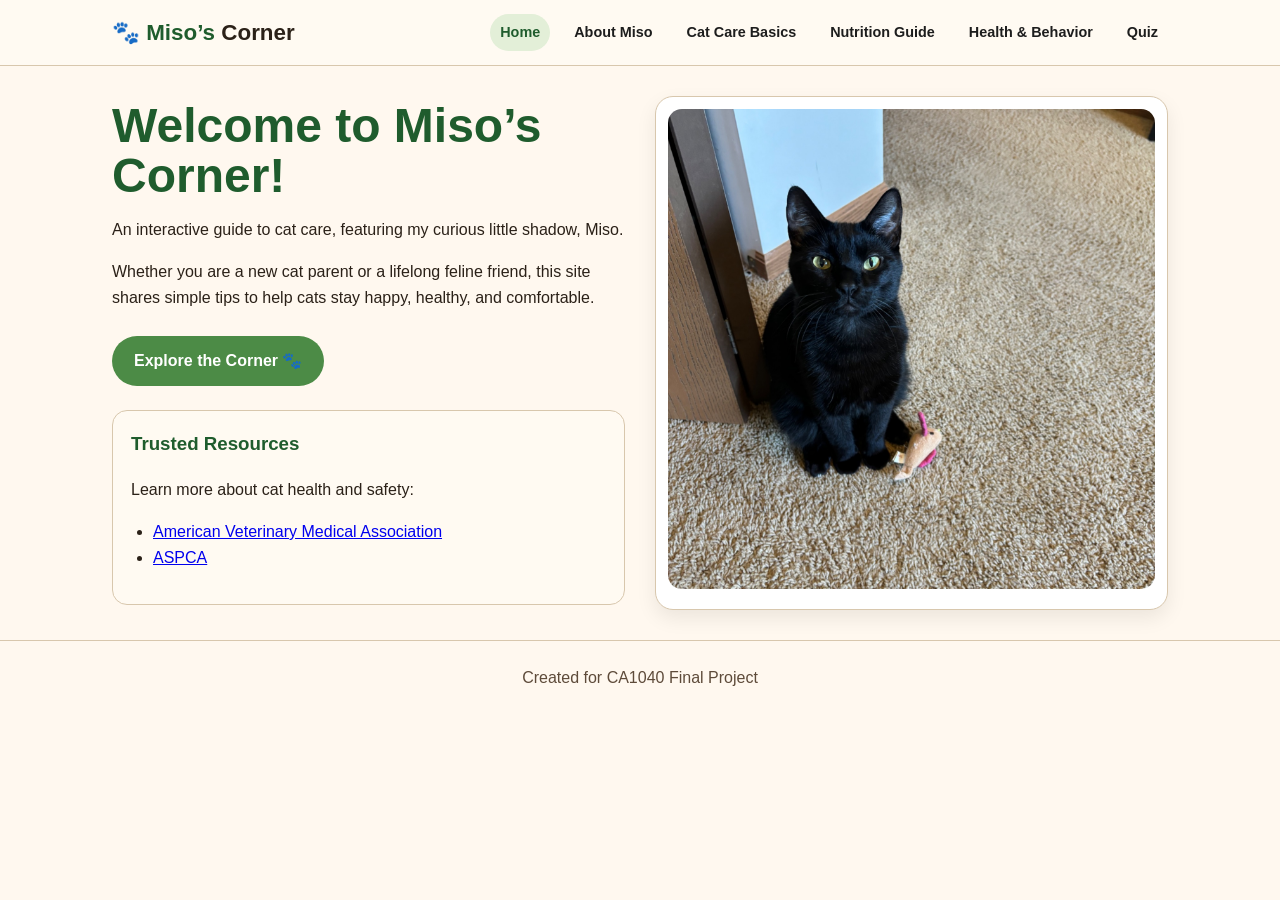
<file: index.html>
<!DOCTYPE html><html lang="en"><head><meta charset="UTF-8"><meta name="viewport" content="width=device-width, initial-scale=1.0"><title>Miso’s Corner</title><link rel="stylesheet" href="style.css"></head><body><header><div class="nav"><div class="logo">🐾 Miso’s <span>Corner</span></div><nav class="links"><a class="active" href="index.html">Home</a><a href="about.html">About Miso</a><a href="basics.html">Cat Care Basics</a><a href="nutrition.html">Nutrition Guide</a><a href="health.html">Health & Behavior</a><a href="quiz.html">Quiz</a></nav></div></header><main><section class="hero"><div><h1>Welcome to Miso’s Corner!</h1><p>An interactive guide to cat care, featuring my curious little shadow, Miso.</p><p>Whether you are a new cat parent or a lifelong feline friend, this site shares simple tips to help cats stay happy, healthy, and comfortable.</p><a class="button" href="about.html">Explore the Corner 🐾</a><div class="resource-box"><h3>Trusted Resources</h3><p>Learn more about cat health and safety:</p><ul><li><a href="https://www.avma.org" target="_blank">American Veterinary Medical Association</a></li><li><a href="https://www.aspca.org" target="_blank">ASPCA</a></li></ul></div></div><div class="photo-card"><img src="miso.jpg" alt="Miso"> </div></section></main><footer>Created for CA1040 Final Project</footer></body></html>
</file>
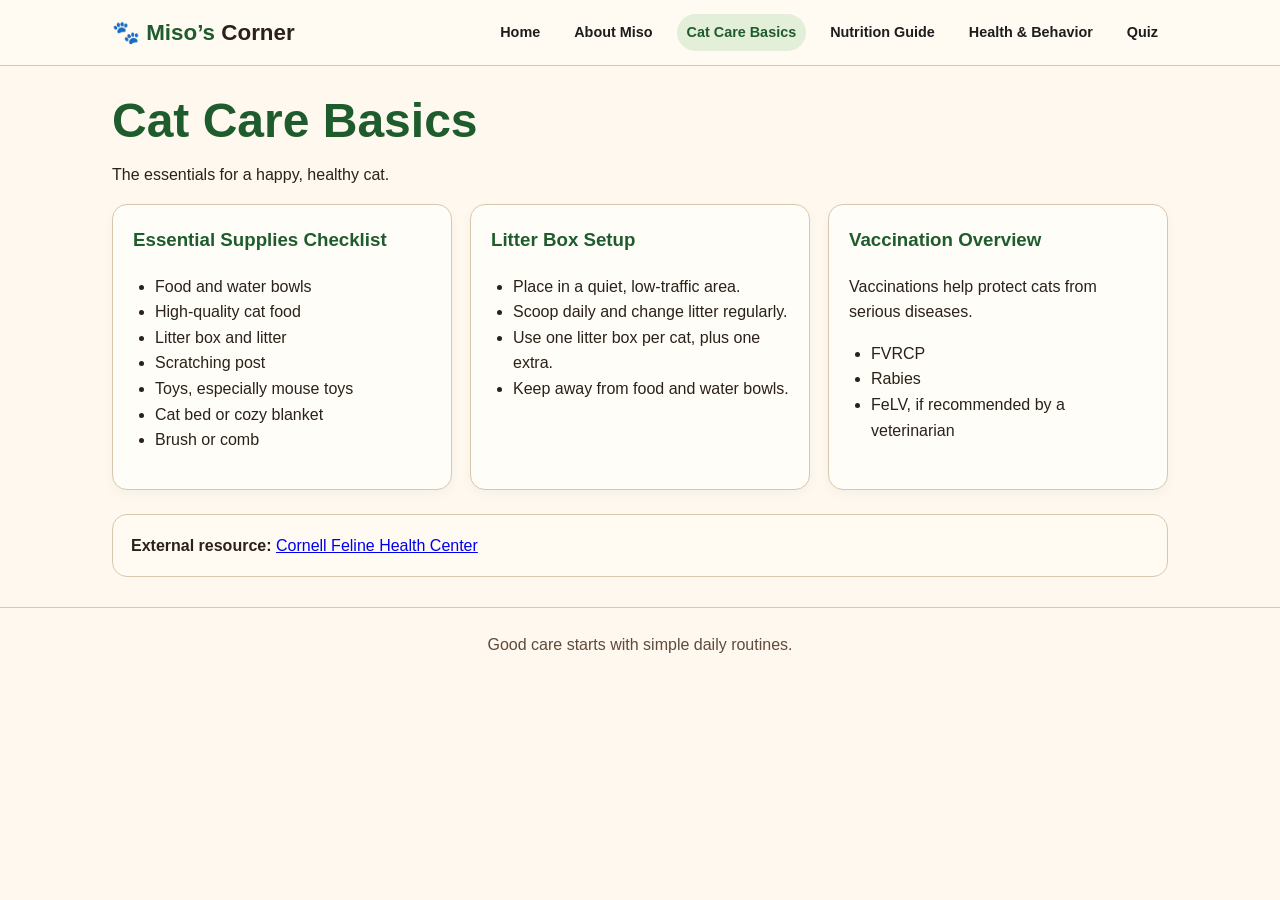
<file: basics.html>
<!DOCTYPE html><html lang="en"><head><meta charset="UTF-8"><meta name="viewport" content="width=device-width, initial-scale=1.0"><title>Cat Care Basics</title><link rel="stylesheet" href="style.css"></head><body><header><div class="nav"><div class="logo">🐾 Miso’s <span>Corner</span></div><nav class="links"><a href="index.html">Home</a><a href="about.html">About Miso</a><a class="active" href="basics.html">Cat Care Basics</a><a href="nutrition.html">Nutrition Guide</a><a href="health.html">Health & Behavior</a><a href="quiz.html">Quiz</a></nav></div></header><main><h1 class="page-title">Cat Care Basics</h1><p>The essentials for a happy, healthy cat.</p><section class="grid"><div class="card"><h3>Essential Supplies Checklist</h3><ul><li>Food and water bowls</li><li>High-quality cat food</li><li>Litter box and litter</li><li>Scratching post</li><li>Toys, especially mouse toys</li><li>Cat bed or cozy blanket</li><li>Brush or comb</li></ul></div><div class="card"><h3>Litter Box Setup</h3><ul><li>Place in a quiet, low-traffic area.</li><li>Scoop daily and change litter regularly.</li><li>Use one litter box per cat, plus one extra.</li><li>Keep away from food and water bowls.</li></ul></div><div class="card"><h3>Vaccination Overview</h3><p>Vaccinations help protect cats from serious diseases.</p><ul><li>FVRCP</li><li>Rabies</li><li>FeLV, if recommended by a veterinarian</li></ul></div></section><div class="resource-box"><strong>External resource:</strong> <a href="https://www.vet.cornell.edu/departments-centers-and-institutes/cornell-feline-health-center" target="_blank">Cornell Feline Health Center</a></div></main><footer>Good care starts with simple daily routines.</footer></body></html>
</file>
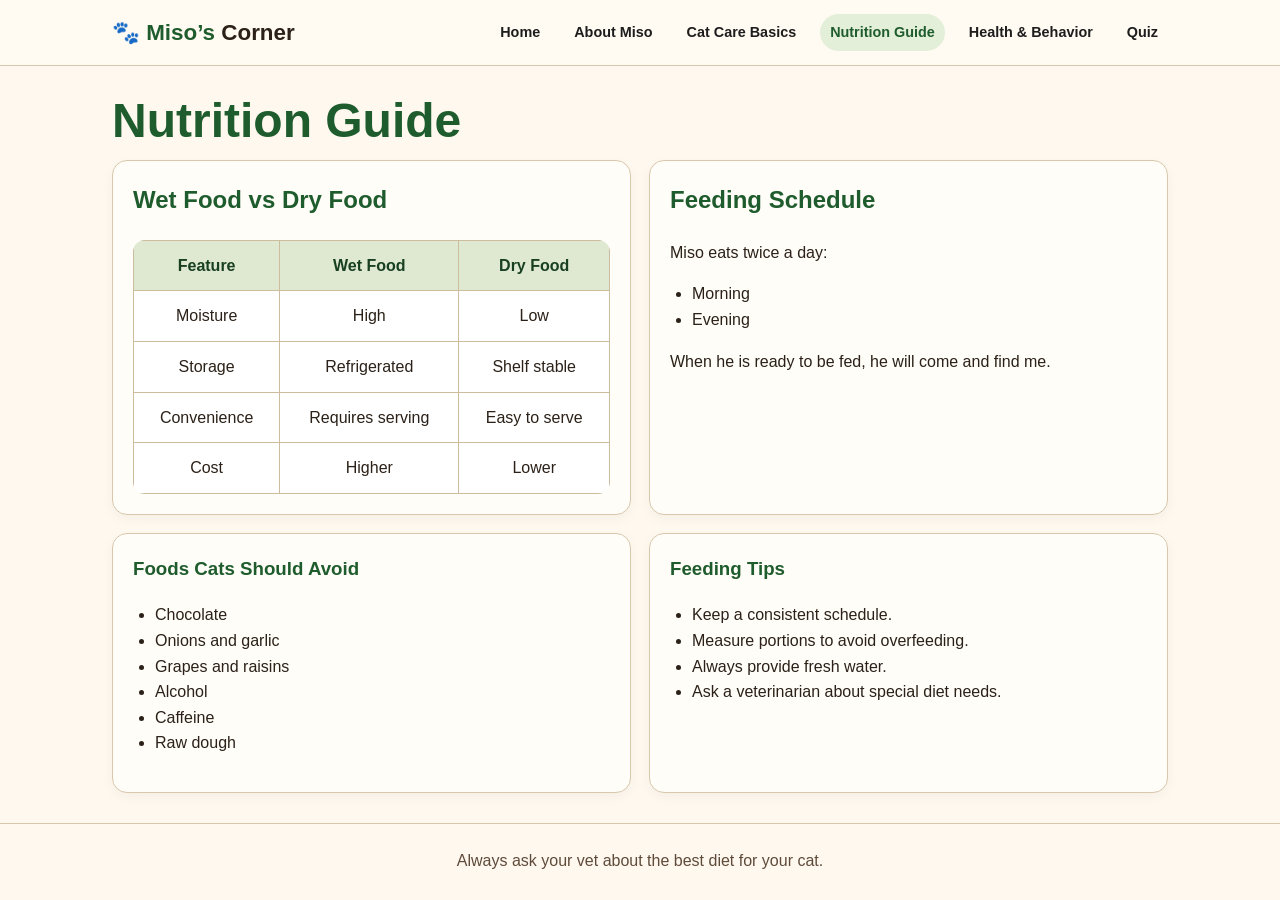
<file: nutrition.html>
<!DOCTYPE html><html lang="en"><head><meta charset="UTF-8"><meta name="viewport" content="width=device-width, initial-scale=1.0"><title>Nutrition Guide</title><link rel="stylesheet" href="style.css"></head><body><header><div class="nav"><div class="logo">🐾 Miso’s <span>Corner</span></div><nav class="links"><a href="index.html">Home</a><a href="about.html">About Miso</a><a href="basics.html">Cat Care Basics</a><a class="active" href="nutrition.html">Nutrition Guide</a><a href="health.html">Health & Behavior</a><a href="quiz.html">Quiz</a></nav></div></header><main><h1 class="page-title">Nutrition Guide</h1><section class="grid two"><div class="card"><h2>Wet Food vs Dry Food</h2><table><tr><th>Feature</th><th>Wet Food</th><th>Dry Food</th></tr><tr><td>Moisture</td><td>High</td><td>Low</td></tr><tr><td>Storage</td><td>Refrigerated</td><td>Shelf stable</td></tr><tr><td>Convenience</td><td>Requires serving</td><td>Easy to serve</td></tr><tr><td>Cost</td><td>Higher</td><td>Lower</td></tr></table></div><div class="card"><h2>Feeding Schedule</h2><p>Miso eats twice a day:</p><ul><li>Morning</li><li>Evening</li></ul><p>When he is ready to be fed, he will come and find me.</p></div></section><section class="grid two" style="margin-top:18px;"><div class="card"><h3>Foods Cats Should Avoid</h3><ul><li>Chocolate</li><li>Onions and garlic</li><li>Grapes and raisins</li><li>Alcohol</li><li>Caffeine</li><li>Raw dough</li></ul></div><div class="card"><h3>Feeding Tips</h3><ul><li>Keep a consistent schedule.</li><li>Measure portions to avoid overfeeding.</li><li>Always provide fresh water.</li><li>Ask a veterinarian about special diet needs.</li></ul></div></section></main><footer>Always ask your vet about the best diet for your cat.</footer></body></html>
</file>
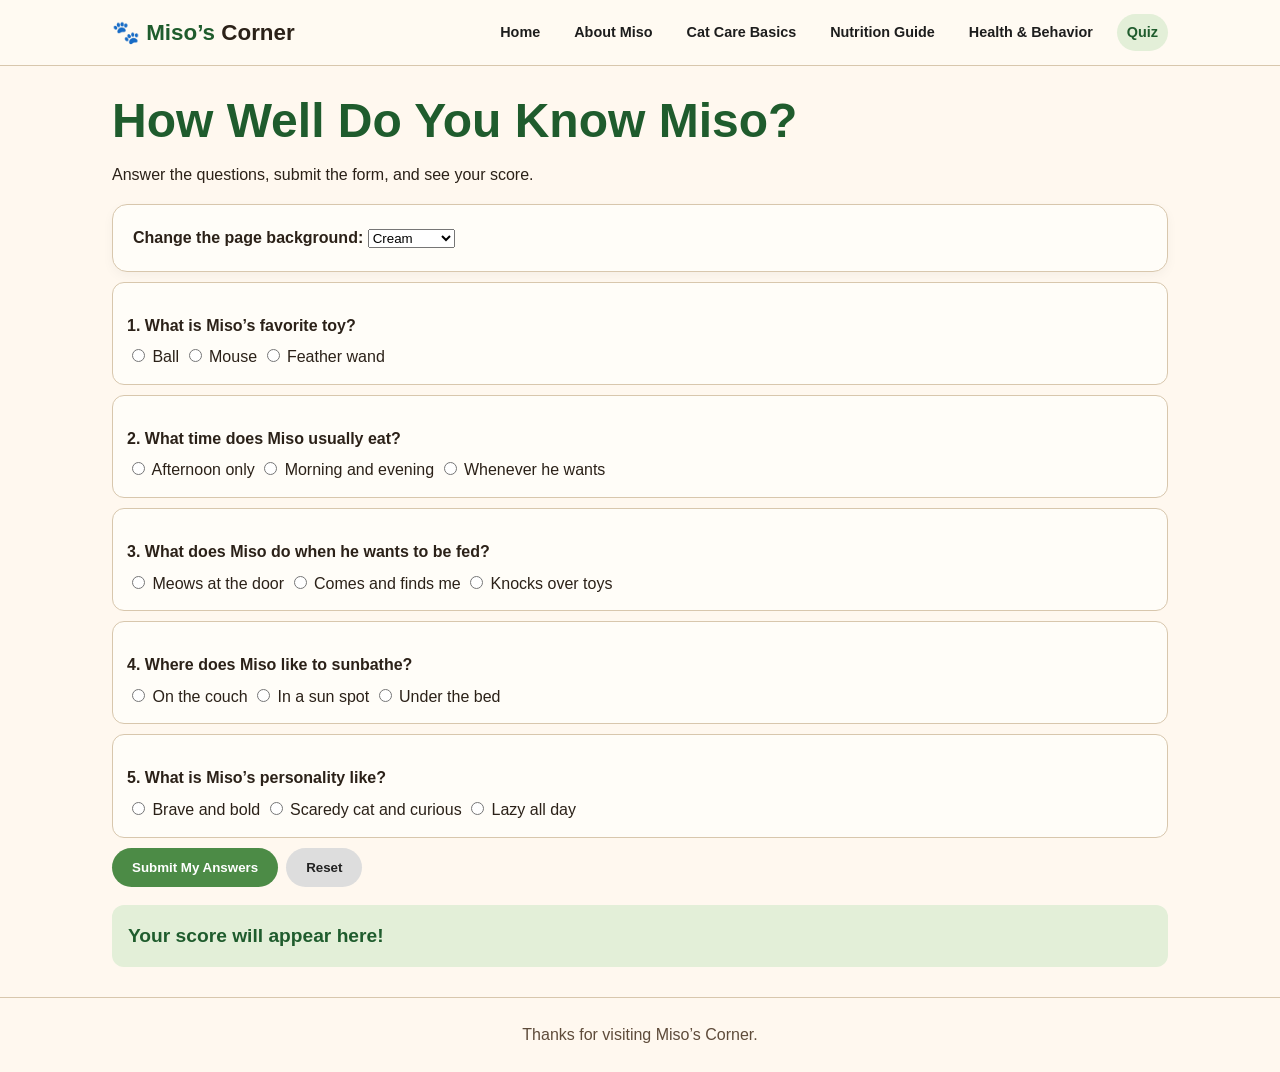
<file: quiz.html>
<!DOCTYPE html><html lang="en"><head><meta charset="UTF-8"><meta name="viewport" content="width=device-width, initial-scale=1.0"><title>Miso Quiz</title><link rel="stylesheet" href="style.css"></head><body><header><div class="nav"><div class="logo">🐾 Miso’s <span>Corner</span></div><nav class="links"><a href="index.html">Home</a><a href="about.html">About Miso</a><a href="basics.html">Cat Care Basics</a><a href="nutrition.html">Nutrition Guide</a><a href="health.html">Health & Behavior</a><a class="active" href="quiz.html">Quiz</a></nav></div></header><main><h1 class="page-title">How Well Do You Know Miso?</h1><p>Answer the questions, submit the form, and see your score.</p><div class="card"><label for="themeSelect"><strong>Change the page background:</strong></label> <select id="themeSelect"><option value="#fff8ef">Cream</option><option value="#edf5e8">Soft Green</option><option value="#f7eeee">Soft Pink</option></select></div><form id="misoQuiz" class="quiz-form"><label><p>1. What is Miso’s favorite toy?</p><input type="radio" name="q1" value="ball"> Ball <input type="radio" name="q1" value="mouse"> Mouse <input type="radio" name="q1" value="feather"> Feather wand</label><label><p>2. What time does Miso usually eat?</p><input type="radio" name="q2" value="afternoon"> Afternoon only <input type="radio" name="q2" value="morning-evening"> Morning and evening <input type="radio" name="q2" value="whenever"> Whenever he wants</label><label><p>3. What does Miso do when he wants to be fed?</p><input type="radio" name="q3" value="meow-door"> Meows at the door <input type="radio" name="q3" value="find-me"> Comes and finds me <input type="radio" name="q3" value="knock-toys"> Knocks over toys</label><label><p>4. Where does Miso like to sunbathe?</p><input type="radio" name="q4" value="couch"> On the couch <input type="radio" name="q4" value="sun-spot"> In a sun spot <input type="radio" name="q4" value="bed"> Under the bed</label><label><p>5. What is Miso’s personality like?</p><input type="radio" name="q5" value="brave"> Brave and bold <input type="radio" name="q5" value="scaredy-curious"> Scaredy cat and curious <input type="radio" name="q5" value="lazy"> Lazy all day</label><button type="submit">Submit My Answers</button><button type="reset">Reset</button></form><div id="result" class="result">Your score will appear here!</div></main><footer>Thanks for visiting Miso’s Corner.</footer><script src="script.js"></script></body></html>
</file>
<file: style.css>
*{box-sizing:border-box} body{margin:0;font-family:Arial,Helvetica,sans-serif;background:#fff8ef;color:#2b2118;line-height:1.6} header{background:#fffaf2;border-bottom:1px solid #d8c7ad;position:sticky;top:0;z-index:10} .nav{max-width:1100px;margin:auto;display:flex;align-items:center;justify-content:space-between;padding:14px 22px;gap:16px}.logo{font-size:1.4rem;font-weight:700;color:#1f5c2d}.logo span{color:#2b2118}.links{display:flex;gap:14px;flex-wrap:wrap}.links a{color:#1d1d1d;text-decoration:none;font-weight:700;font-size:.9rem;padding:7px 10px;border-radius:20px}.links a:hover,.links a.active{background:#e3efd8;color:#1f5c2d} main{max-width:1100px;margin:auto;padding:30px 22px}.hero{display:grid;grid-template-columns:1fr 1fr;gap:30px;align-items:center}.hero h1,.page-title{font-size:3rem;line-height:1.05;color:#1f5c2d;margin:0 0 14px}.button{display:inline-block;background:#4c8b46;color:white;text-decoration:none;padding:12px 22px;border-radius:28px;font-weight:700;margin-top:10px}.photo-card{background:white;border:1px solid #d8c7ad;border-radius:18px;padding:12px;box-shadow:0 8px 20px rgba(0,0,0,.08)}.photo-card img{width:100%;height:480px;object-fit:cover;object-position:center;border-radius:14px}.grid{display:grid;grid-template-columns:repeat(3,1fr);gap:18px}.two{grid-template-columns:repeat(2,1fr)}.card{background:#fffdf8;border:1px solid #d8c7ad;border-radius:15px;padding:20px;box-shadow:0 4px 12px rgba(0,0,0,.04)}h2,h3{color:#1f5c2d;margin-top:0}ul{padding-left:22px}.resource-box{margin-top:24px;background:#fffaf2;border:1px solid #d8c7ad;border-radius:15px;padding:18px}table{width:100%;border-collapse:collapse;background:white;border-radius:12px;overflow:hidden}th,td{border:1px solid #cdbc9e;padding:12px;text-align:center}th{background:#dfe9d2;color:#183f20}.note{background:#edf5e8;border-left:5px solid #4c8b46;padding:15px;border-radius:8px}.quiz-form label{display:block;background:#fffdf8;border:1px solid #d8c7ad;border-radius:12px;margin:10px 0;padding:14px}.quiz-form p{font-weight:700;margin-bottom:6px}.quiz-form button{background:#4c8b46;color:white;border:0;border-radius:24px;padding:12px 20px;font-weight:700;cursor:pointer}.quiz-form button[type=reset]{background:#ddd;color:#222;margin-left:8px}.result{font-size:1.2rem;font-weight:700;margin-top:18px;background:#e3efd8;padding:16px;border-radius:12px;color:#1f5c2d}footer{text-align:center;padding:24px;border-top:1px solid #d8c7ad;color:#5e4b3a}@media(max-width:800px){.hero,.grid,.two{grid-template-columns:1fr}.hero h1,.page-title{font-size:2.2rem}.photo-card img{height:auto}.nav{align-items:flex-start;flex-direction:column}}
</file>
